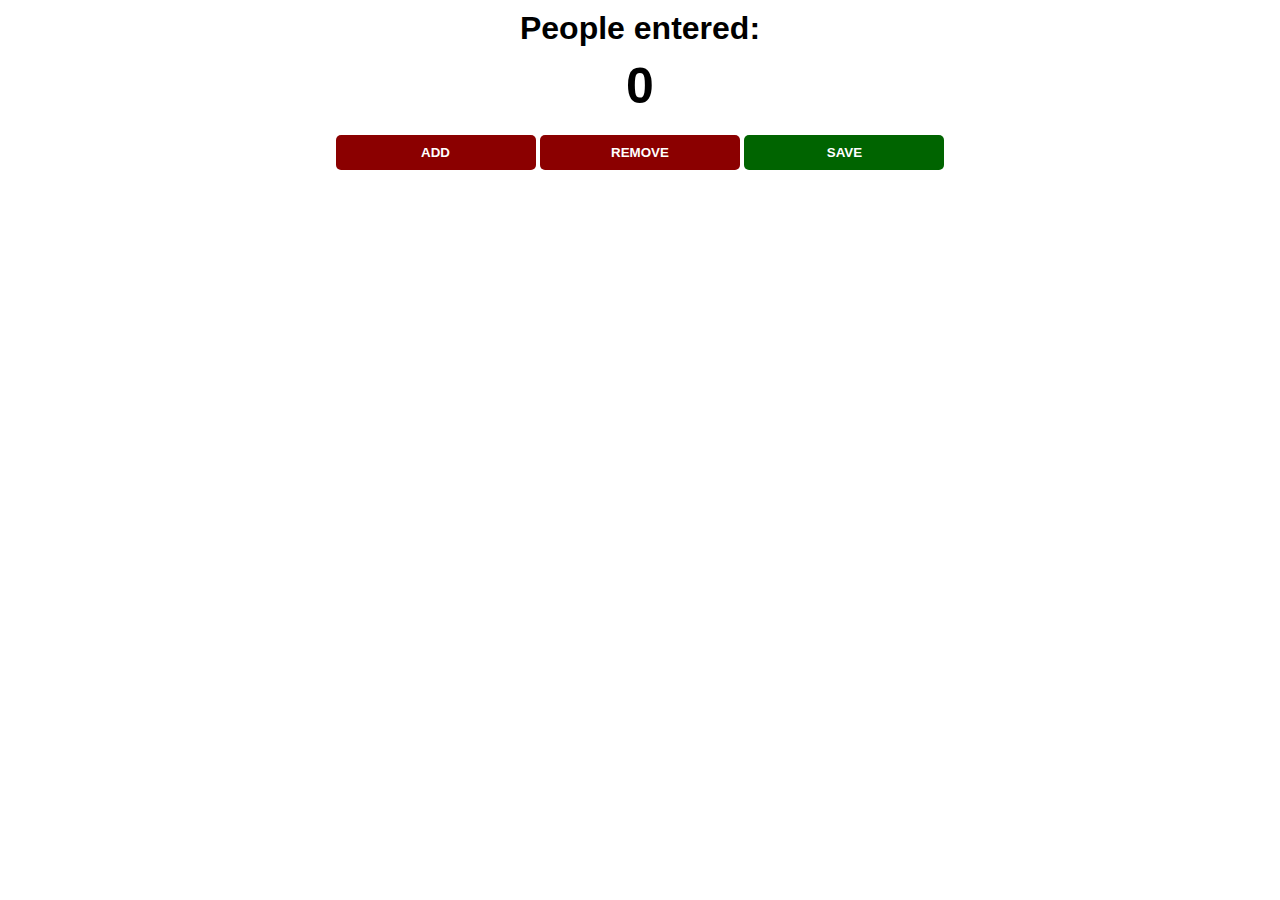
<file: Day01/index.html>
<html>
    <head>
        <link rel="stylesheet" href="index.css">
    </head>
    <body>
        
        <h1>People entered:</h1>
        <h2 id="count-el">0</h2>
        <!-- Create a INCREMENT button with the id="increment-btn" -->
        
        <button id = "increment-btn" onclick = "increment()">ADD</button>
        <button id = "increment-btn" onclick = "remove()">REMOVE</button>
        <button id = "save-btn" onclick = "save()">SAVE</button>
        <p id="save-el">Previous entries: </p>
        <script src = "index.js"></script>
        
    </body>
</html>
</file>
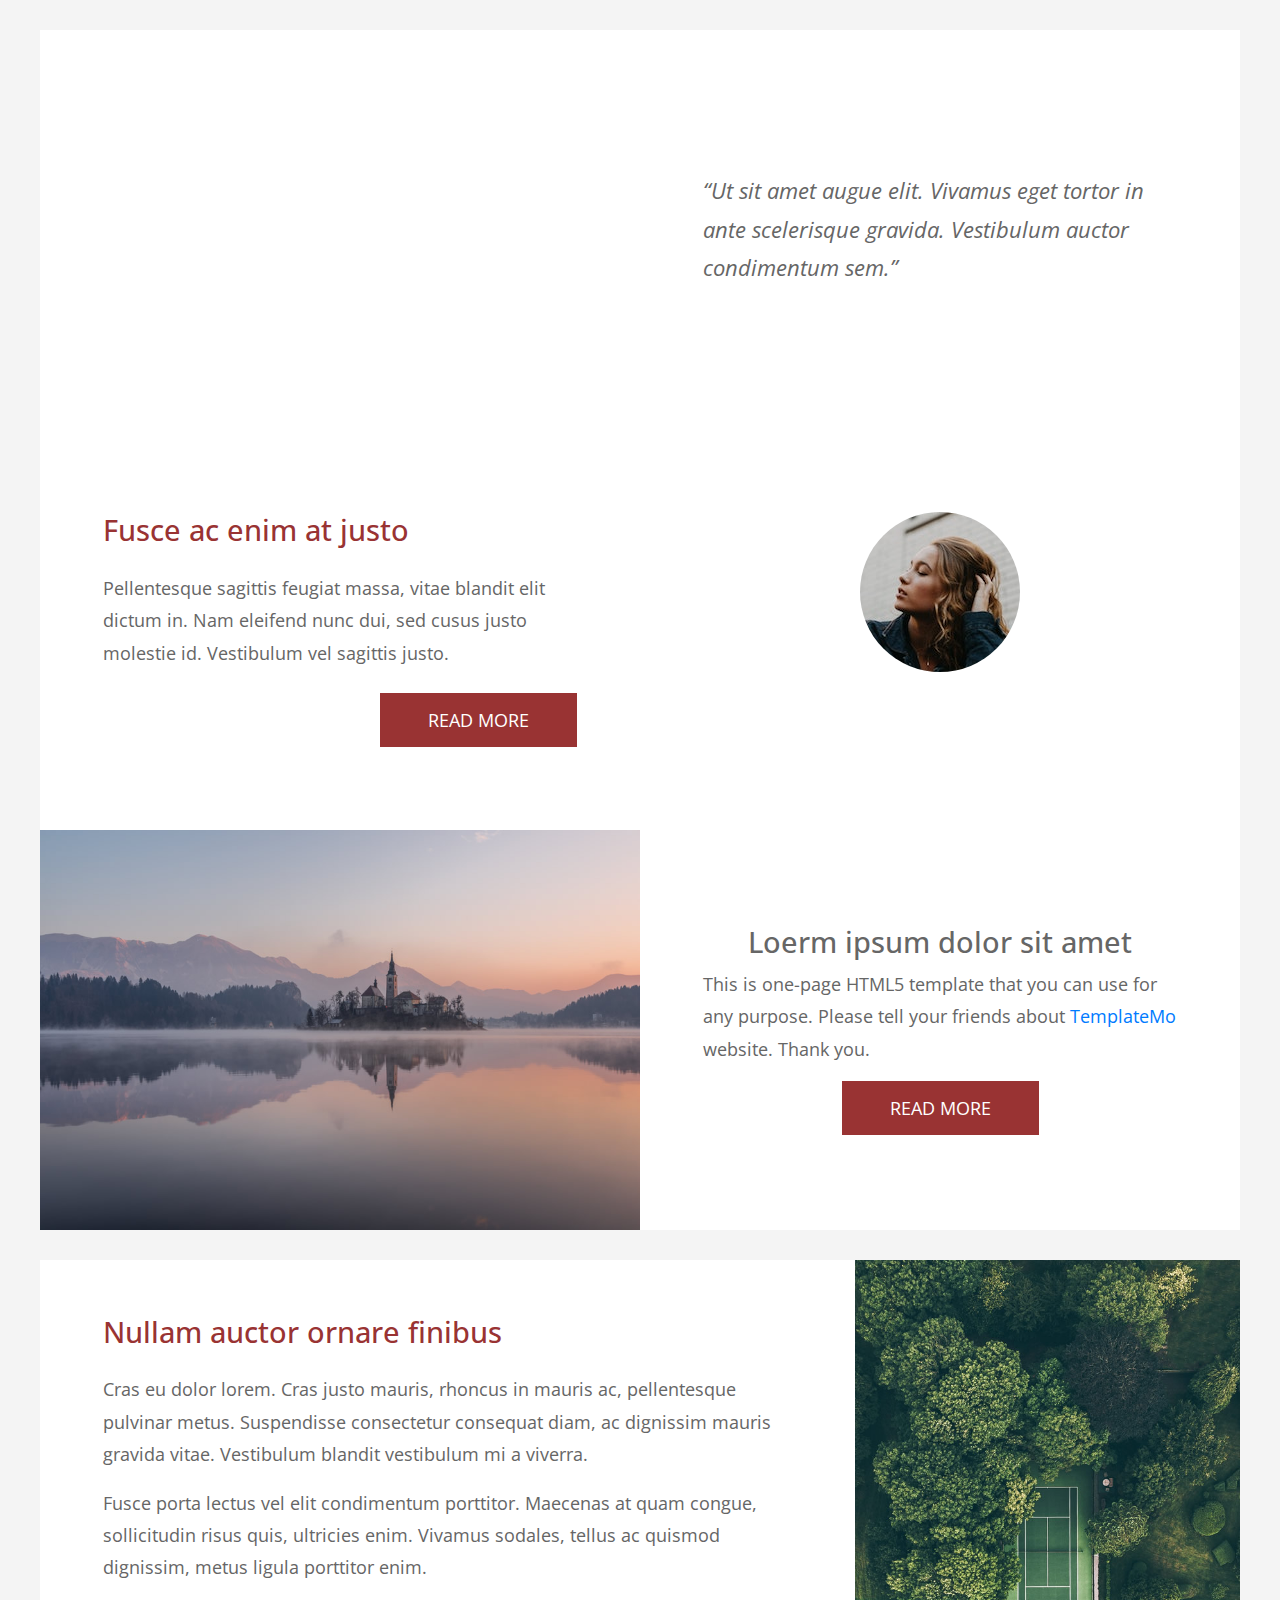
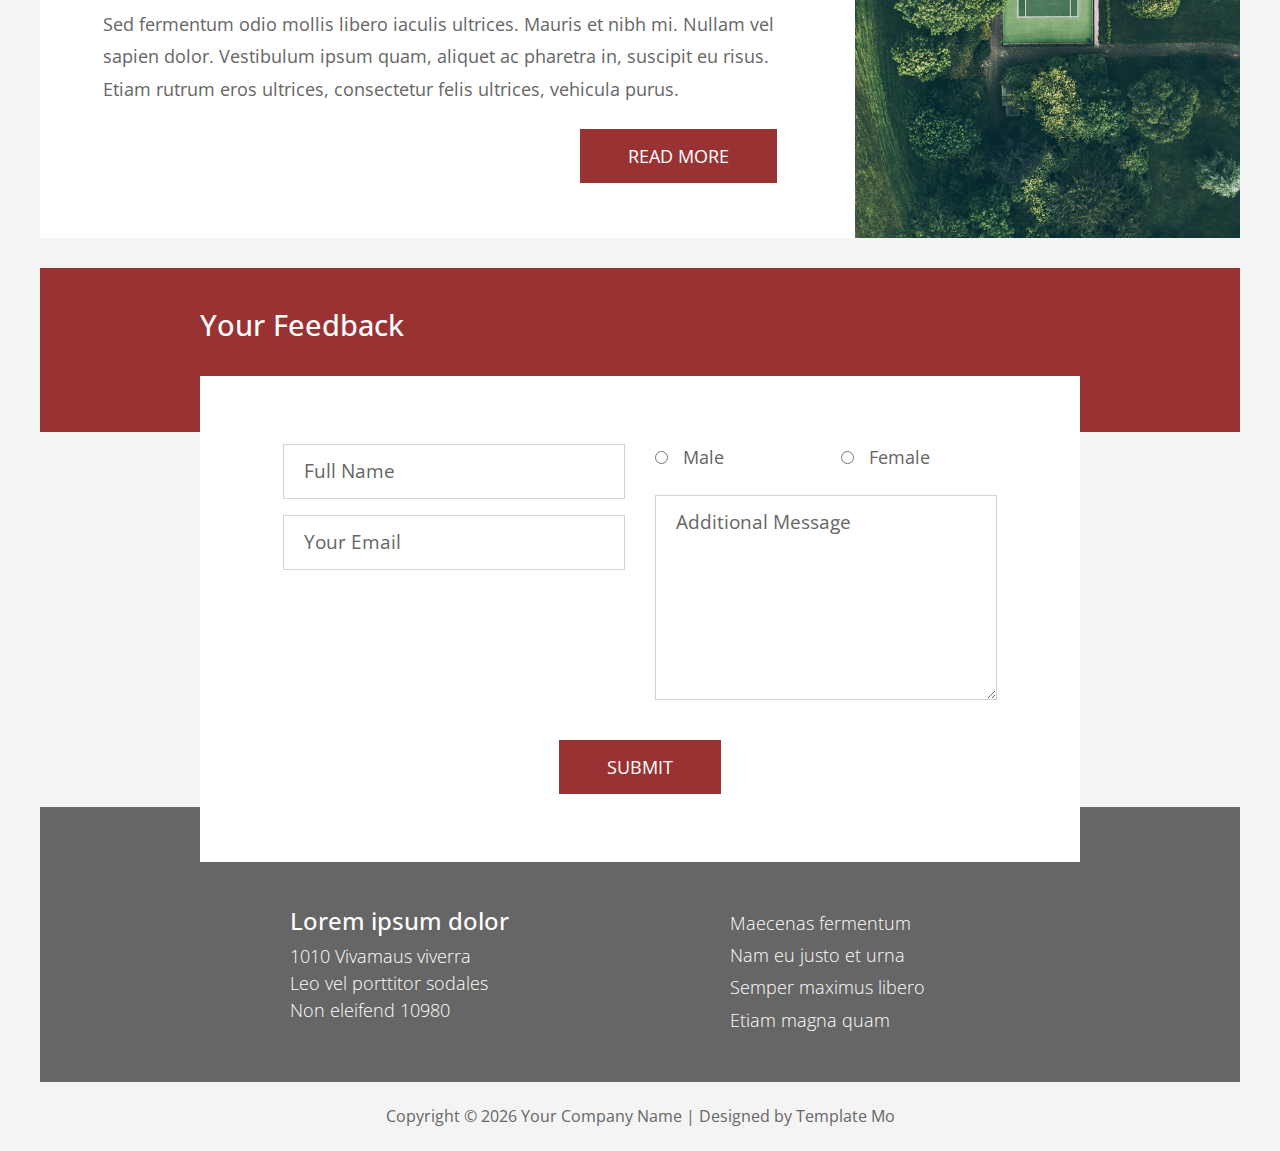
<file: Day01/templatemo_514_magazee/index.html>
<!DOCTYPE html>
<html lang="en">
<head>
  <meta charset="utf-8">
  <meta name="viewport" content="width=device-width, initial-scale=1">

  <title>The big bang theory</title>
<!-- 
Magazee Template 
http://www.templatemo.com/tm-514-magazee
-->
  <!-- load CSS -->
  <link rel="stylesheet" href="https://fonts.googleapis.com/css?family=Open+Sans:300,400">    <!-- Google web font "Open Sans" -->
  <link rel="stylesheet" href="css/bootstrap.min.css">                                        <!-- https://getbootstrap.com/ -->
  <link rel="stylesheet" href="css/templatemo-style.css">                                     <!-- Templatemo style -->

  <script>
    var renderPage = true;

    if(navigator.userAgent.indexOf('MSIE')!==-1
      || navigator.appVersion.indexOf('Trident/') > 0){
        /* Microsoft Internet Explorer detected in. */
        alert("Please view this in a modern browser such as Chrome or Microsoft Edge.");
        renderPage = false;
    }
  </script>

</head>

<body>
  <!-- Loader -->
  <div id="loader-wrapper">
    <div id="loader"></div>
    <div class="loader-section section-left"></div>
    <div class="loader-section section-right"></div>
  </div>

 <div class="container">

  <!-- 1st section -->
  <section class="row tm-section">
   <div class="col-sm-12 col-md-12 col-lg-6 col-xl-6 p-0">
    <div class="tm-flex-center p-5 tm-bg-color-main tm-section-min-h">
      <h1 class="tm-text-color-white tm-site-name">The Big Bang Theory</h1>
    </div>
  </div>
  <div class="col-sm-12 col-md-12 col-lg-6 col-xl-6">
    <div class="tm-flex-center p-5">
      <q class="tm-quote tm-text-color-gray">Ut sit amet augue elit. Vivamus eget tortor in ante scelerisque gravida. Vestibulum auctor condimentum sem.</q>
    </div>
  </div>
</section>

<!-- 2nd section -->
<section class="row tm-section tm-col-md-reverse">
 <div class="col-sm-12 col-md-12 col-lg-6 col-xl-6">
  <div class="tm-flex-center p-5">
    <div class="tm-md-flex-center">
      <h2 class="tm-text-color-primary mb-4">Fusce ac enim at justo</h2>
      <p class="mb-4">Pellentesque sagittis feugiat massa, vitae blandit elit dictum in. Nam eleifend nunc dui, sed cusus justo molestie id. Vestibulum vel sagittis justo.</p>
      <a href="#" class="btn btn-primary float-lg-right tm-md-align-center">Read more</a>
    </div>
  </div>
</div>
<div class="col-sm-12 col-md-12 col-lg-6 col-xl-6 p-0">
  <div class="tm-flex-center p-5 tm-bg-color-primary">
    <div class="tm-max-w-400 tm-flex-center tm-flex-col">
      <img src="img/image-04.jpg" alt="Image" class="rounded-circle mb-4">
      <p class="tm-text-color-white small tm-font-thin mb-0">Nullam eleifend, ipsum eu aliquet fermentum , odio urna dignissim ante, semper maximus libero nisl non nibh.</p>
    </div>
  </div>
</div>
</section>

<!-- 3rd Section -->
<section class="row tm-section tm-mb-30">
  <div class="col-sm-12 col-md-12 col-lg-6 col-xl-6 p-0 text-center">
    <img src="img/image-01.jpg" alt="Image" class="img-fluid">
  </div>
  <div class="col-sm-12 col-md-12 col-lg-6 col-xl-6">
    <div class="tm-flex-center p-5">
      <div class="tm-flex-center tm-flex-col">
        <h2 class="tm-align-left">Loerm ipsum dolor sit amet</h2>
        <p>This is one-page HTML5 template that you can use for any purpose. Please tell your friends about <a href="https://www.facebook.com/templatemo" target="_parent">TemplateMo</a> website. Thank you.</p>
        <a href="#" class="btn btn-primary">Read More</a>
      </div>
    </div>
  </div>
</section>

<!-- 4th Section -->
<section class="row tm-section tm-mb-30">
 <div class="col-sm-12 col-md-12 col-lg-8 col-xl-8">
  <div class="tm-flex-center pl-5 pr-5 pt-5 pb-5">
    <div class="tm-md-flex-center">
     <h2 class="mb-4 tm-text-color-primary">Nullam auctor ornare finibus</h2>
     <p>Cras eu dolor lorem. Cras justo mauris, rhoncus in mauris ac, pellentesque pulvinar metus. Suspendisse consectetur consequat diam, ac dignissim mauris gravida vitae. Vestibulum blandit vestibulum mi a viverra.</p>
     <p class="mb-4">Fusce porta lectus vel elit condimentum porttitor. Maecenas at quam congue, sollicitudin risus quis, ultricies enim. Vivamus sodales, tellus ac quismod dignissim, metus ligula porttitor enim.</p>
     <p class="mb-4">Sed fermentum odio mollis libero iaculis ultrices. Mauris et nibh mi. Nullam vel sapien dolor. Vestibulum ipsum quam, aliquet ac pharetra in, suscipit eu risus. Etiam rutrum eros ultrices, consectetur felis ultrices, vehicula purus.</p>
     <a href="#" class="btn btn-primary float-lg-right tm-md-align-center">Read More</a>
   </div>
 </div>
</div>
<div class="col-sm-12 col-md-12 col-lg-4 col-xl-4 text-xl-right text-md-center text-center mt-5 mt-lg-0 pr-lg-0">
 <img src="img/image-02.jpg" alt="Image" class="img-fluid">
</div>
</section>


<!-- Feedback -->
<section class="row">
  <div class="col-lg-12 tm-form-header pl-5 pr-5">
    <h2 class="tm-container-inner tm-text-color-white">Your Feedback</h2>
  </div>
  <div class="col-lg-12 pl-2 pl-sm-3 pl-md-5 pr-2 pr-sm-3 pr-md-5">
    <form action="index.html" method="post" class="row tm-container-inner tm-contact-form">
      <div class="col-xs-12 col-sm-12 col-md-6 col-lg-6 col-xl-6">
        <div class="form-group">
          <input type="text" id="contact_name" name="contact_name" class="form-control" placeholder="Full Name"  required/>
        </div>
        <div class="form-group">
          <input type="email" id="contact_email" name="contact_email" class="form-control" placeholder="Your Email"  required/>
        </div>
        
      </div>
      <div class="col-xs-12 col-sm-12 col-md-6 col-lg-6 col-xl-6">
        <div class="form-group">
          <div class="row">
            <div class="col-lg-6">
              <label>
                <input type="radio" name="gender" value="m" required> Male
              </label>
            </div>
            <div class="col-lg-6">
              <label>
                <input type="radio" name="gender" value="f" required> Female
              </label>
            </div>
          </div>
        </div>
        <div class="form-group">
          <textarea id="contact_message" name="contact_message" class="form-control" rows="6" placeholder="Additional Message" required></textarea>
        </div>
      </div>
      <div class="col-xs-12 mt-4 tm-center">
        <button type="submit" class="btn btn-primary">Submit</button>
      </div>
    </form>
  </div>
  <div class="col-lg-12 tm-bg-color-gray tm-text-color-white tm-font-thin tm-form-footer">
    <div class="row tm-container-inner">
      <div class="col-sm-12 col-md-6 col-lg-6 col-xl-6">
        <div class="tm-footer-info-box">
          <h4>Lorem ipsum dolor</h4>
          <address>
            1010 Vivamaus viverra<br>
            Leo vel porttitor sodales<br>
            Non eleifend 10980
          </address>
        </div>
      </div>
      <div class="col-sm-12 col-md-6 col-lg-6 col-xl-6">
        <div class="tm-footer-info-box">
          <p>Maecenas fermentum<br>
          Nam eu justo et urna<br>
          Semper maximus libero<br>
          Etiam magna quam</p>
        </div>
      </div>
    </div>
  </div>
</section>

<!-- Footer -->
<div class="row">
  <div class="col-lg-12">
    <p class="text-center small tm-copyright-text mb-0">Copyright &copy; <span class="tm-current-year">2018</span> Your Company Name | Designed by <a href="http://templatemo.com" class="tm-text-color-gray" target="_parent">Template Mo</a></p>
  </div>
</div>
</div>
<!-- load JS -->
<script src="js/jquery-3.2.1.slim.min.js"></script>         <!-- https://jquery.com/ -->
<script>

  /* DOM is ready
  ------------------------------------------------*/
  $(function(){

    if(renderPage) {
      $('body').addClass('loaded');
    }

    $('.tm-current-year').text(new Date().getFullYear());  // Update year in copyright
  });

</script>

</body>
</html>
</file>
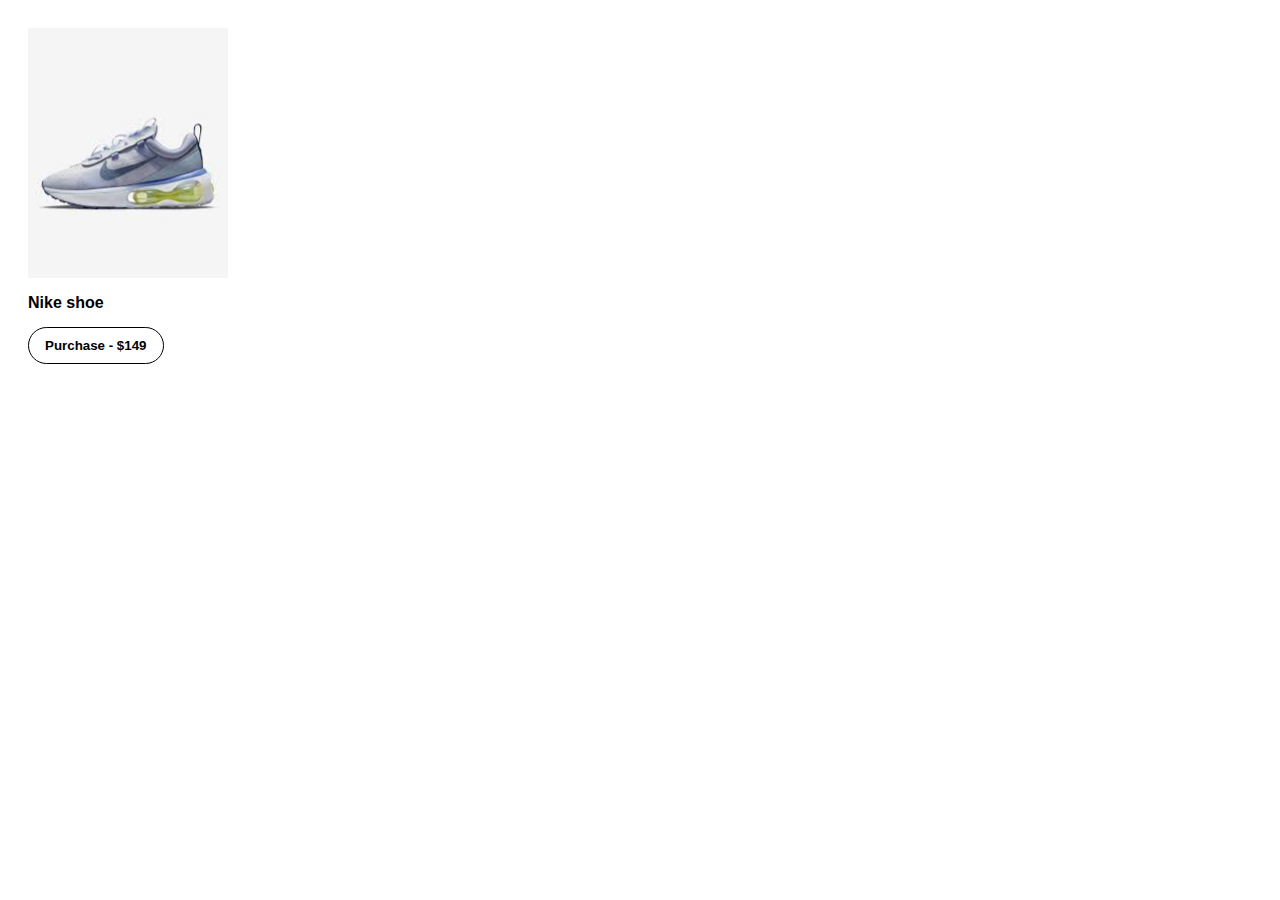
<file: Day02/task1/index.html>
<html>
    <head>
        <link rel="stylesheet" href="index.css">
    </head>
    <body>
        <img src="[data-uri]" alt="Nike shoe">
        <p>Nike shoe</p>
        <button onclick = "iferror()">Purchase - $149</button>
        <p id="error"></p>
        <script src="index.js"></script>
    </body>
</html>
</file>
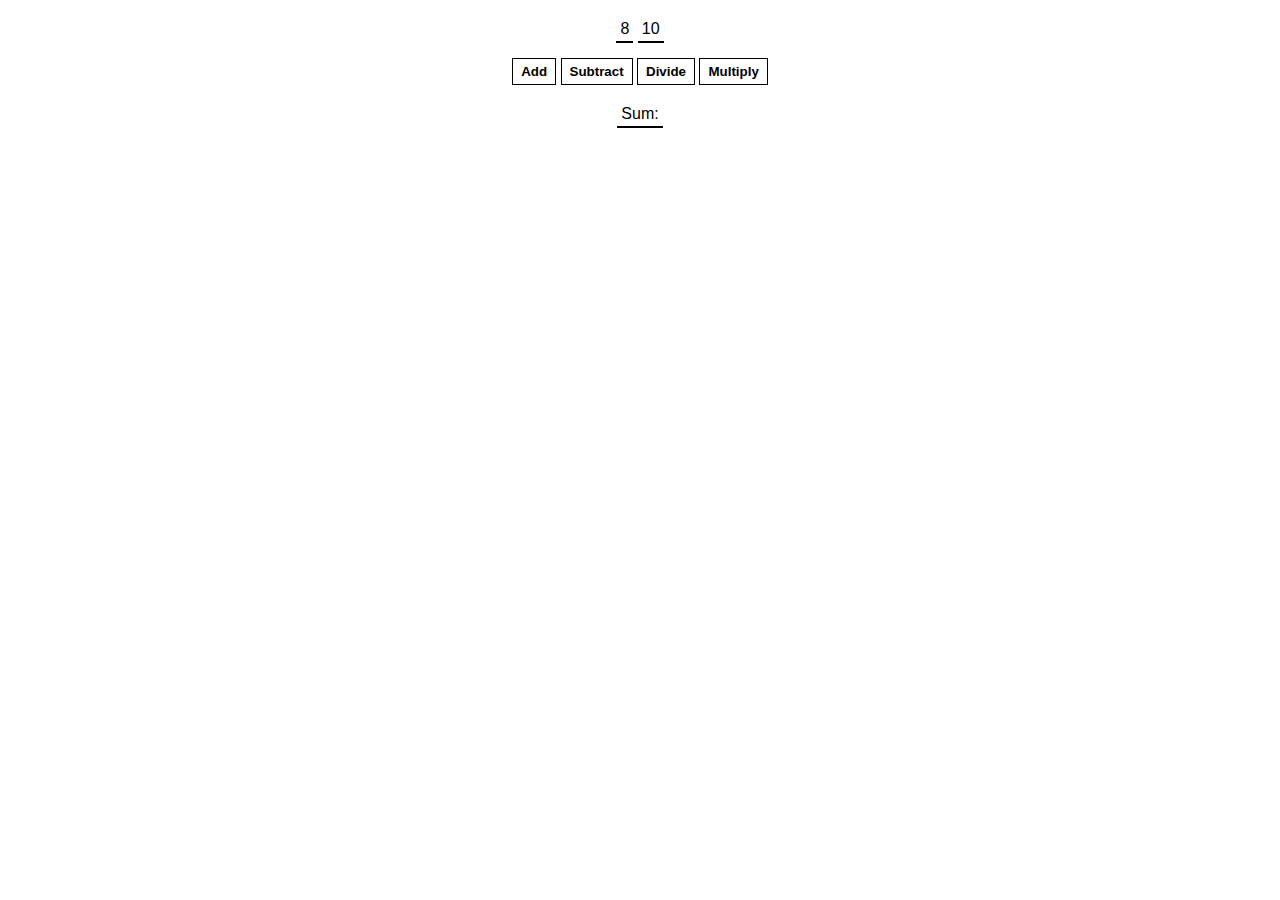
<file: Day02/task2/index.html>
<html>
    <head>
        <link rel="stylesheet" href="index.css">
    </head>
    <body>
        <span id="num1-el"></span>
        <span id="num2-el"></span>
        <br>
        <button onclick="add()">Add</button>
        <button onclick="subtract()">Subtract</button>
        <button onclick="divide()">Divide</button>
        <button onclick="multiply()">Multiply</button>
        <br>
        <span id="sum-el">Sum: </span>
        <script src="index.js"></script>
    </body>
</html>
</file>
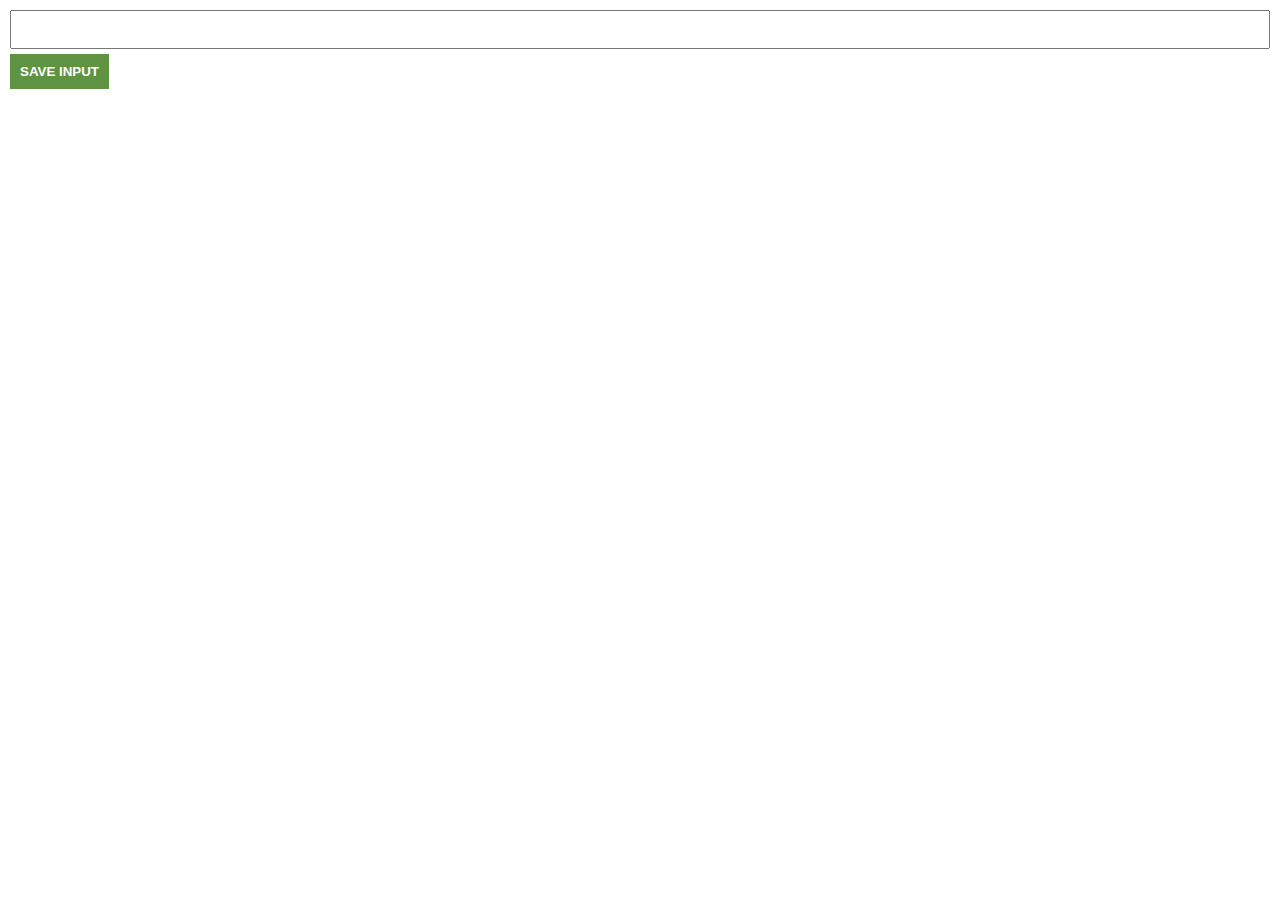
<file: Day04/day04/index.html>
<html>
    <head>
        <link rel="stylesheet" href="index.css">
    </head>
    <body>
        <input type = input id = "input-el">
        <!-- Create an input element with type="text" and id="input-el" -->
        <button id = "input-btn" onclick="saveInput()">SAVE INPUT</button>
        <!-- Create a SAVE INPUT button with id="input-btn" -->
        <script src="index.js"></script>
    </body>
</html>
</file>
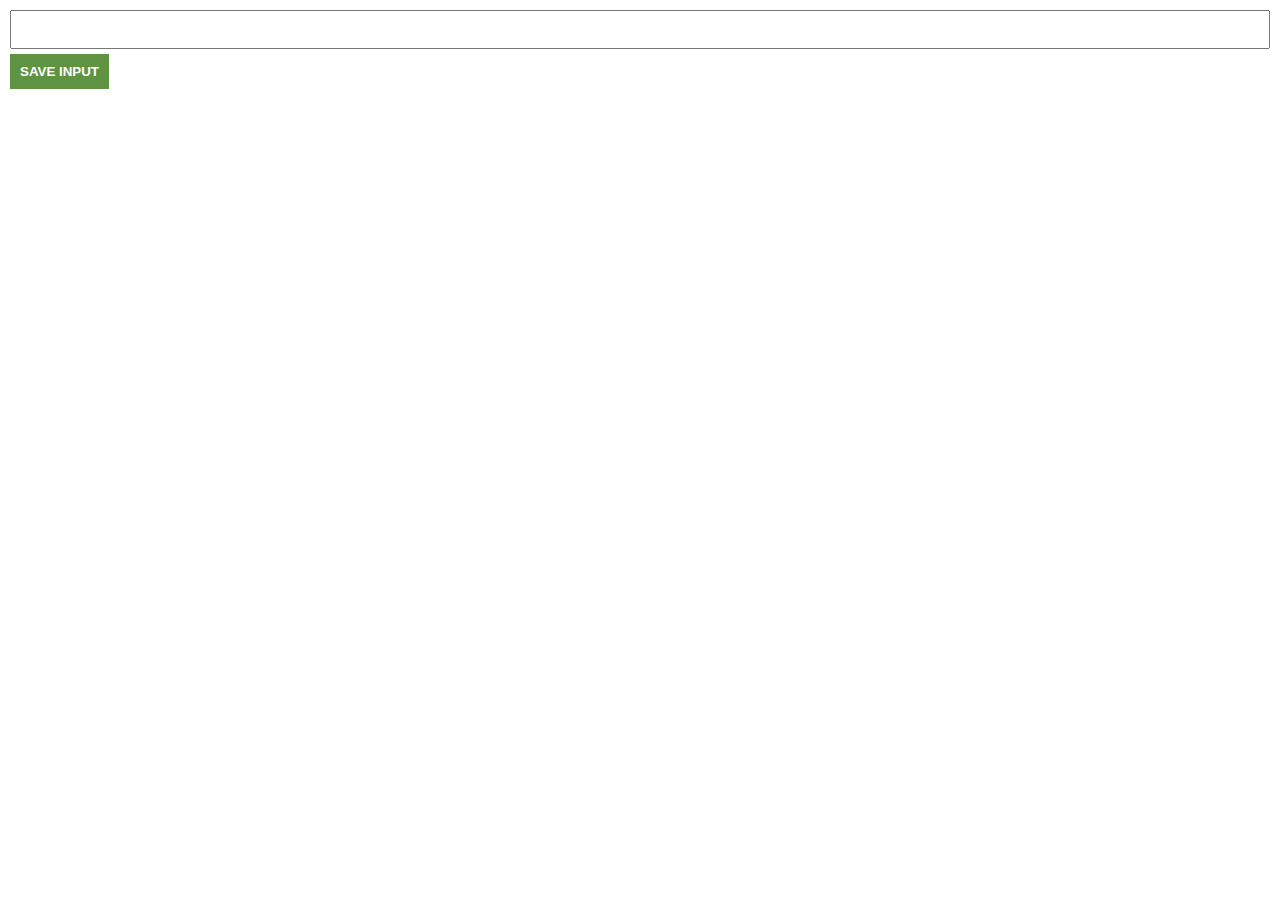
<file: Day05/day04/index.html>
<html>
    <head>
        <link rel="stylesheet" href="index.css">
    </head>
    <body>
        <input type = input id = "input-el">
        <!-- Create an input element with type="text" and id="input-el" -->
        <button id = "input-btn">SAVE INPUT</button>
        <!-- Create a SAVE INPUT button with id="input-btn" -->
        <ul id = "ul-el"></ul>
        <script src="index.js"></script>
    </body>
</html>
</file>
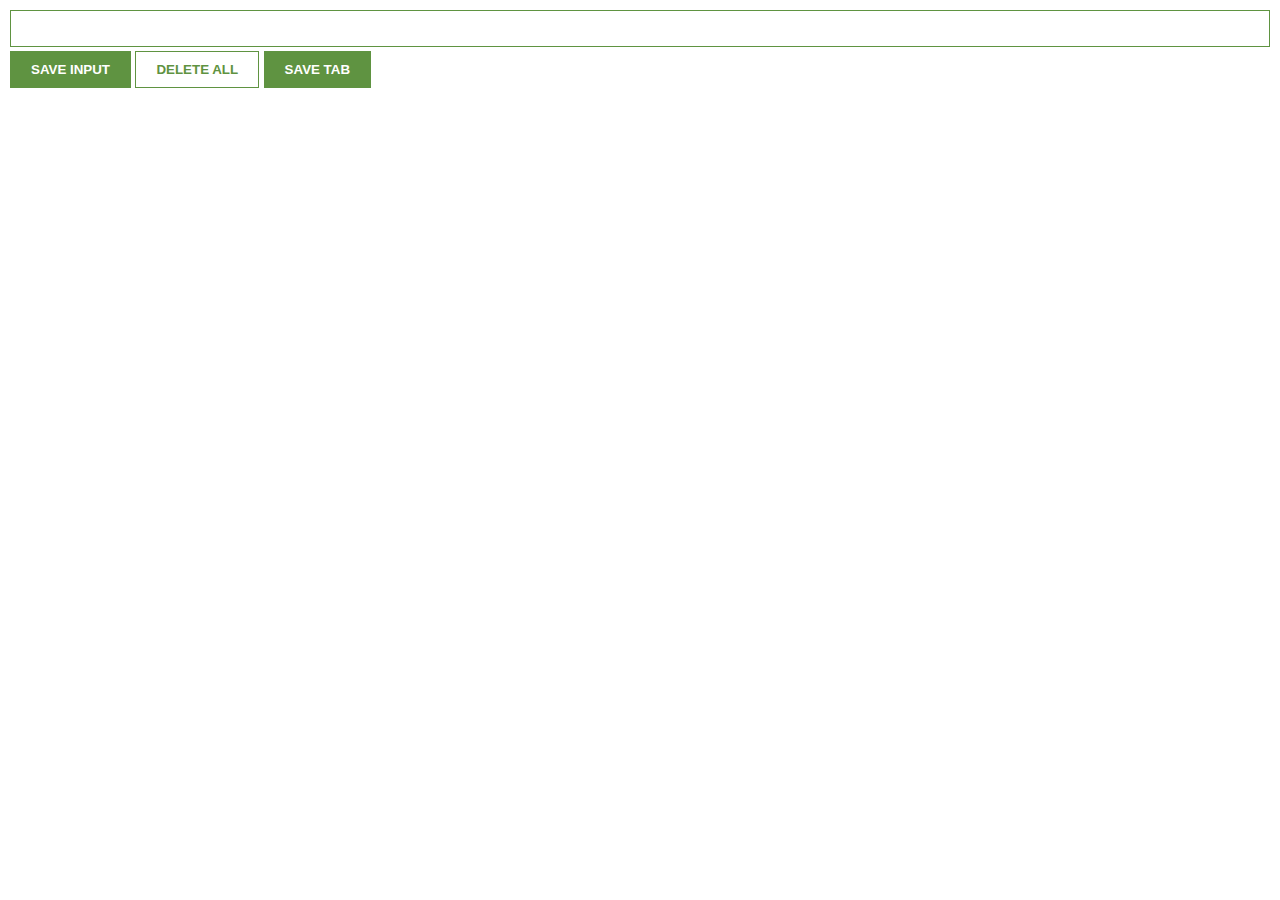
<file: Day05/day04/co9a446609df2474539d99006/index.html>
<html>
    <head>
        <link rel="stylesheet" href="index.css">
    </head>
    <body>
        <input type = input id = "input-el">
        <!-- Create an input element with type="text" and id="input-el" -->
        <button id = "input-btn">SAVE INPUT</button>
        <button id="delete-btn">DELETE ALL</button>
        <button id="tab-btn">SAVE TAB</button>
        <!-- Create a SAVE INPUT button with id="input-btn" -->
        <ul id = "ul-el"></ul>
        <script src="index.js"></script>
    </body>
</html>
</file>
<file: Day01/index.css>
body {
    background-image: url("https://upload.wikimedia.org/wikipedia/commons/6/65/D3607_CRH2A_EMU_at_Foshan_West_Railway_Station.jpg");
    background-size: cover;
    font-family: -apple-system, BlinkMacSystemFont, 'Segoe UI', Roboto, Oxygen, Ubuntu, Cantarell, 'Open Sans', 'Helvetica Neue', sans-serif;
    font-weight: bold;
    text-align: center;
}


h1 {
    margin-top: 10px;
    margin-bottom: 10px;
    
}

h2 {
    font-size: 50px;
    margin-top: 0;
    margin-bottom: 20px;
}

p {
    font-size: 25px;
    color: rgb(255, 255, 255);
}

button {
    border: none;
    padding-top: 10px;
    padding-bottom: 10px;
    color: white;
    font-weight: bold;
    width: 200px;
    margin-bottom: 5px;
    border-radius: 5px;
}

#increment-btn {
    background: darkred;
}

#save-btn {
    background: darkgreen;
}
</file>
<file: Day01/templatemo_514_magazee/css/templatemo-style.css>
/*

Magazee Template

http://www.templatemo.com/tm-514-magazee

*/

body {
	font-family: 'Open Sans', Helvetica, Arial, sans-serif;
	font-size: 18px;
    color: #666666;
    background-color: #f4f4f4;
}

p, q { line-height: 1.8; }
h2 { font-size: 1.8rem; }

.tm-site-name {
    font-size: 4rem;
}

.tm-quote {
    font-size: 1.35rem;
    font-style: italic;
}

.container {
    margin-top: 30px;
}

.tm-container-inner {
    margin: 0 auto;
    max-width: 880px;
}

.tm-section {
    background-color: white;
}

.tm-section,
.tm-section-min-h {
    min-height: 400px;
}

.tm-flex-center {
    width: 100%;
    height: 100%;
    display: flex;
    align-items: center;
    justify-content: center;
}

.tm-flex-col {
    flex-direction: column;
}

.tm-mb-30 { margin-bottom: 30px; }

.tm-align-left { align-self: left; }

.btn {
    border-radius: 0;
    text-transform: uppercase;
    padding: 12px 47px;
    font-size: 1.15rem;
}

.btn-primary {
    background: #993333;
    border-color: #993333;
}

.btn-secondary {
    background: #009999;
    border-color: #009999;
}

.btn-secondary:hover,
.btn-secondary:focus {
    background: #24d4d4;
    border-color: #24d4d4;
}

.btn-primary:focus,
.btn-primary:hover {
    background: #ec4949;
    border-color: #ec4949;
}

.tm-bg-color-main { 
    background-image: url("https://youthincmag.com/wp-content/uploads/2018/08/The-Big-Bang-Theory.jpg");
    background-size: cover;
      }
.tm-bg-color-secondary { background-color: #009999; }
.tm-bg-color-gray { background-color: #666666; }
.tm-text-color-primary { color: #993333; }
.tm-bg-color-primary { color: #993333; }
.tm-text-color-white { color: white;}
.tm-text-color-gray { color: #666666; }
.tm-font-thin { font-weight: 300; }
.tm-max-w-400 { max-width: 400px; }

.form-control::placeholder { /* Chrome, Firefox, Opera, Safari 10.1+ */
    color: #666666;
    opacity: 1; /* Firefox */
}

.form-control:-ms-input-placeholder { /* Internet Explorer 10-11 */
    color: #666666;
}

.form-control::-ms-input-placeholder { /* Microsoft Edge */
    color: #666666;
}

.tm-contact-form select,
.tm-contact-form input {
    color: #666;
}

.tm-contact-form textarea {
    height: 205px;
}

.tm-pricing-table {
    border: 1px solid #009999;
    width: 100%;
    max-width: 340px;
}

.tm-pricing-header {
    padding: 20px;
}

.tm-pricing-body {
    padding-bottom: 35px;
    display: flex;
    flex-direction: column;
    align-items: center;
}

.tm-pricing-header-title {
    font-size: 1.6rem;
}

.tm-feature-list {
    list-style: none;
    padding: 0;
    margin: 0;
    line-height: 2.4;
    padding: 35px 50px;
}

.tm-form-header {
    background: #993333;
    padding: 40px 40px 90px;
}

.tm-form-footer {
    margin-top: -55px;
    padding-top: 100px;
    padding-bottom: 30px;
}

.tm-footer-info-box {
    max-width: 260px;
    margin: 0 auto;
}

.tm-contact-form {
    padding: 68px;
    background: white;
    margin-top: -56px;
    position: relative;
    z-index: 900;
}

.form-control {
    color: #666;
    font-size: 1.2rem;
    padding: 12px 20px;
    border-radius: 0;
}

.form-control:focus {
    border-color: #993334;
    box-shadow: 0 0 0 0.2rem #9933343b;
}

select:focus {
    outline-color: #993334;
}

.tm-contact-form select {
    width: 100%;
    padding: 15px;
}

.tm-contact-form input[type="radio"] {
    margin-right: 10px;
}

.tm-center {
    width: 100%;
    text-align: center;
}

.tm-copyright-text {
    padding: 20px;
    font-size: 1rem;
}

/* Loader */

#loader-wrapper {
    position: fixed;
    top: 0;
    left: 0;
    width: 100%;
    height: 100%;
    z-index: 2000;
}
#loader {
    display: block;
    position: relative;
    left: 50%;
    top: 50%;
    width: 150px;
    height: 150px;
    margin: -75px 0 0 -75px;
    border-radius: 50%;
    border: 3px solid transparent;
    border-top-color: #3498db;

    -webkit-animation: spin 2s linear infinite; /* Chrome, Opera 15+, Safari 5+ */
    animation: spin 2s linear infinite; /* Chrome, Firefox 16+, IE 10+, Opera */

    z-index: 1001;
}

#loader:before {
    content: "";
    position: absolute;
    top: 5px;
    left: 5px;
    right: 5px;
    bottom: 5px;
    border-radius: 50%;
    border: 3px solid transparent;
    border-top-color: #e74c3c;

    -webkit-animation: spin 3s linear infinite; /* Chrome, Opera 15+, Safari 5+ */
    animation: spin 3s linear infinite; /* Chrome, Firefox 16+, IE 10+, Opera */
}

#loader:after {
    content: "";
    position: absolute;
    top: 15px;
    left: 15px;
    right: 15px;
    bottom: 15px;
    border-radius: 50%;
    border: 3px solid transparent;
    border-top-color: #f9c922;

    -webkit-animation: spin 1.5s linear infinite; /* Chrome, Opera 15+, Safari 5+ */
      animation: spin 1.5s linear infinite; /* Chrome, Firefox 16+, IE 10+, Opera */
}

@-webkit-keyframes spin {
    0%   {
        -webkit-transform: rotate(0deg);  /* Chrome, Opera 15+, Safari 3.1+ */
        -ms-transform: rotate(0deg);  /* IE 9 */
        transform: rotate(0deg);  /* Firefox 16+, IE 10+, Opera */
    }
    100% {
        -webkit-transform: rotate(360deg);  /* Chrome, Opera 15+, Safari 3.1+ */
        -ms-transform: rotate(360deg);  /* IE 9 */
        transform: rotate(360deg);  /* Firefox 16+, IE 10+, Opera */
    }
}
@keyframes spin {
    0%   {
        -webkit-transform: rotate(0deg);  /* Chrome, Opera 15+, Safari 3.1+ */
        -ms-transform: rotate(0deg);  /* IE 9 */
        transform: rotate(0deg);  /* Firefox 16+, IE 10+, Opera */
    }
    100% {
        -webkit-transform: rotate(360deg);  /* Chrome, Opera 15+, Safari 3.1+ */
        -ms-transform: rotate(360deg);  /* IE 9 */
        transform: rotate(360deg);  /* Firefox 16+, IE 10+, Opera */
    }
}

#loader-wrapper .loader-section {
    position: fixed;
    top: 0;
    width: 51%;
    height: 100%;
    background: #222222;
    z-index: 1000;
    -webkit-transform: translateX(0);  /* Chrome, Opera 15+, Safari 3.1+ */
    -ms-transform: translateX(0);  /* IE 9 */
    transform: translateX(0);  /* Firefox 16+, IE 10+, Opera */
}

#loader-wrapper .loader-section.section-left {
    left: 0;
}

#loader-wrapper .loader-section.section-right {
    right: 0;
}

/* Loaded */
.loaded #loader-wrapper .loader-section.section-left {
    -webkit-transform: translateX(-100%);  /* Chrome, Opera 15+, Safari 3.1+ */
        -ms-transform: translateX(-100%);  /* IE 9 */
            transform: translateX(-100%);  /* Firefox 16+, IE 10+, Opera */

    -webkit-transition: all 0.7s 0.3s cubic-bezier(0.645, 0.045, 0.355, 1.000);
            transition: all 0.7s 0.3s cubic-bezier(0.645, 0.045, 0.355, 1.000);
}

.loaded #loader-wrapper .loader-section.section-right {
    -webkit-transform: translateX(100%);  /* Chrome, Opera 15+, Safari 3.1+ */
        -ms-transform: translateX(100%);  /* IE 9 */
            transform: translateX(100%);  /* Firefox 16+, IE 10+, Opera */

-webkit-transition: all 0.7s 0.3s cubic-bezier(0.645, 0.045, 0.355, 1.000);
    transition: all 0.7s 0.3s cubic-bezier(0.645, 0.045, 0.355, 1.000);
}

.loaded #loader {
    opacity: 0;
    -webkit-transition: all 0.3s ease-out;
            transition: all 0.3s ease-out;
}
.loaded #loader-wrapper {
    visibility: hidden;

    -webkit-transform: translateY(-100%);  /* Chrome, Opera 15+, Safari 3.1+ */
        -ms-transform: translateY(-100%);  /* IE 9 */
            transform: translateY(-100%);  /* Firefox 16+, IE 10+, Opera */

    -webkit-transition: all 0.3s 1s ease-out;
            transition: all 0.3s 1s ease-out;
}

/* JavaScript Turned Off */
.no-js #loader-wrapper {
    display: none;
}

.tm-col-md-reverse {
    flex-direction: column-reverse;
}

.tm-col-md-reverse > * {
    flex: 1;
}

@media(min-width: 992px) {
    .tm-col-md-reverse {
        flex-direction: row;
    }
}

@media (min-width: 1200px) {
    .container {
        max-width: 1200px;
    }
}

@media (max-width: 992px) {
    .tm-md-flex-center {
        display: flex;
        flex-direction: column;
    }

    .tm-md-align-center {
        align-self: center;
    }

    .tm-pl-l {
        padding: 0 3rem;
    }
}

@media (max-width: 600px) {
    .tm-contact-form {
        padding: 30px 25px;
    }
}
</file>
<file: Day02/task1/index.css>
body {
    background: white;
    font-family: Arial, Helvetica, sans-serif;
    padding: 20px;
}

img {
    width: 200px;
    display: block;
}
p {
    font-weight: 600;
    margin-bottom: 5px;
}
button {
    background: white;
    color: black;
    margin-top: 10px;
    border: 1px solid black;
    padding: 10px 16px;
    font-weight: bold;
    cursor: pointer;
    border-radius: 20px;
}

#error {
    color: red;
    font-weight: 200;
}
</file>
<file: Day02/task2/index.css>
body {
    font-family: Arial, Helvetica, sans-serif;
    padding: 20px 0;
    margin: 0;
    text-align: center;
}

span {
    border-bottom: 2px solid black;
    padding: 4px;
}

button {
    margin: 20px 0;
    background: white;
    color: black;
    border: 1px solid black;
    font-weight: bold;
    cursor: pointer;
    padding: 5px 8px;
}
</file>
<file: Day04/day04/index.css>
body {
    margin: 0;
    padding: 10px;
    font-family: Arial, Helvetica, sans-serif;
}

/*

Style our app according to the provided design!

green color -> #5f9341

*/


input {
    width: 100%; /* 100% + 10px + 10px */
    padding-left: 10px;
    padding-right: 10px;
    padding-top: 10px;
    padding-bottom: 10px;
    box-sizing: border-box;
    
}

button {
    background-color: #5f9341 ;
    color: white;
    margin-top: 5px;
    padding-left: 10px;
    padding-right: 10px;
    padding-top: 10px;
    padding-bottom: 10px;
    border: none;
    font-weight: bold;
}
</file>
<file: Day05/day04/index.css>
body {
    margin: 0;
    padding: 10px;
    font-family: Arial, Helvetica, sans-serif;
    
}

input {
    width: 100%; /* 100% + 10px + 10px */
    padding-left: 10px;
    padding-right: 10px;
    padding-top: 10px;
    padding-bottom: 10px;
    box-sizing: border-box;
    
}

button {
    background-color: #5f9341 ;
    color: white;
    margin-top: 5px;
    padding-left: 10px;
    padding-right: 10px;
    padding-top: 10px;
    padding-bottom: 10px;
    border: none;
    font-weight: bold;
}

ul{
    color: #5f9341;
    list-style: none;
    padding-left: 0;
    
}

a{
    margin-top: 5px;
     
    color: #5f9341;
}

li{
    color: #5f9341;
}
</file>
<file: Day05/day04/co9a446609df2474539d99006/index.css>
body {
    margin: 0;
    padding: 10px;
    font-family: Arial, Helvetica, sans-serif;
    min-width: 400px;
}

input {
    width: 100%;
    padding: 10px;
    box-sizing: border-box;
    border: 1px solid #5f9341;
    margin-bottom: 4px;
}

button {
    background: #5f9341;
    color: white;
    padding: 10px 20px;
    border: 1px solid #5f9341 ;
    font-weight: bold;
}

ul {
    margin-top: 20px;
    list-style: none;
    padding-left: 0;
}

li {
    margin-top: 5px;
}

a {
    color: #5f9341;
}

#delete-btn {
    background-color: white;
    color: #5f9341;
}
</file>
